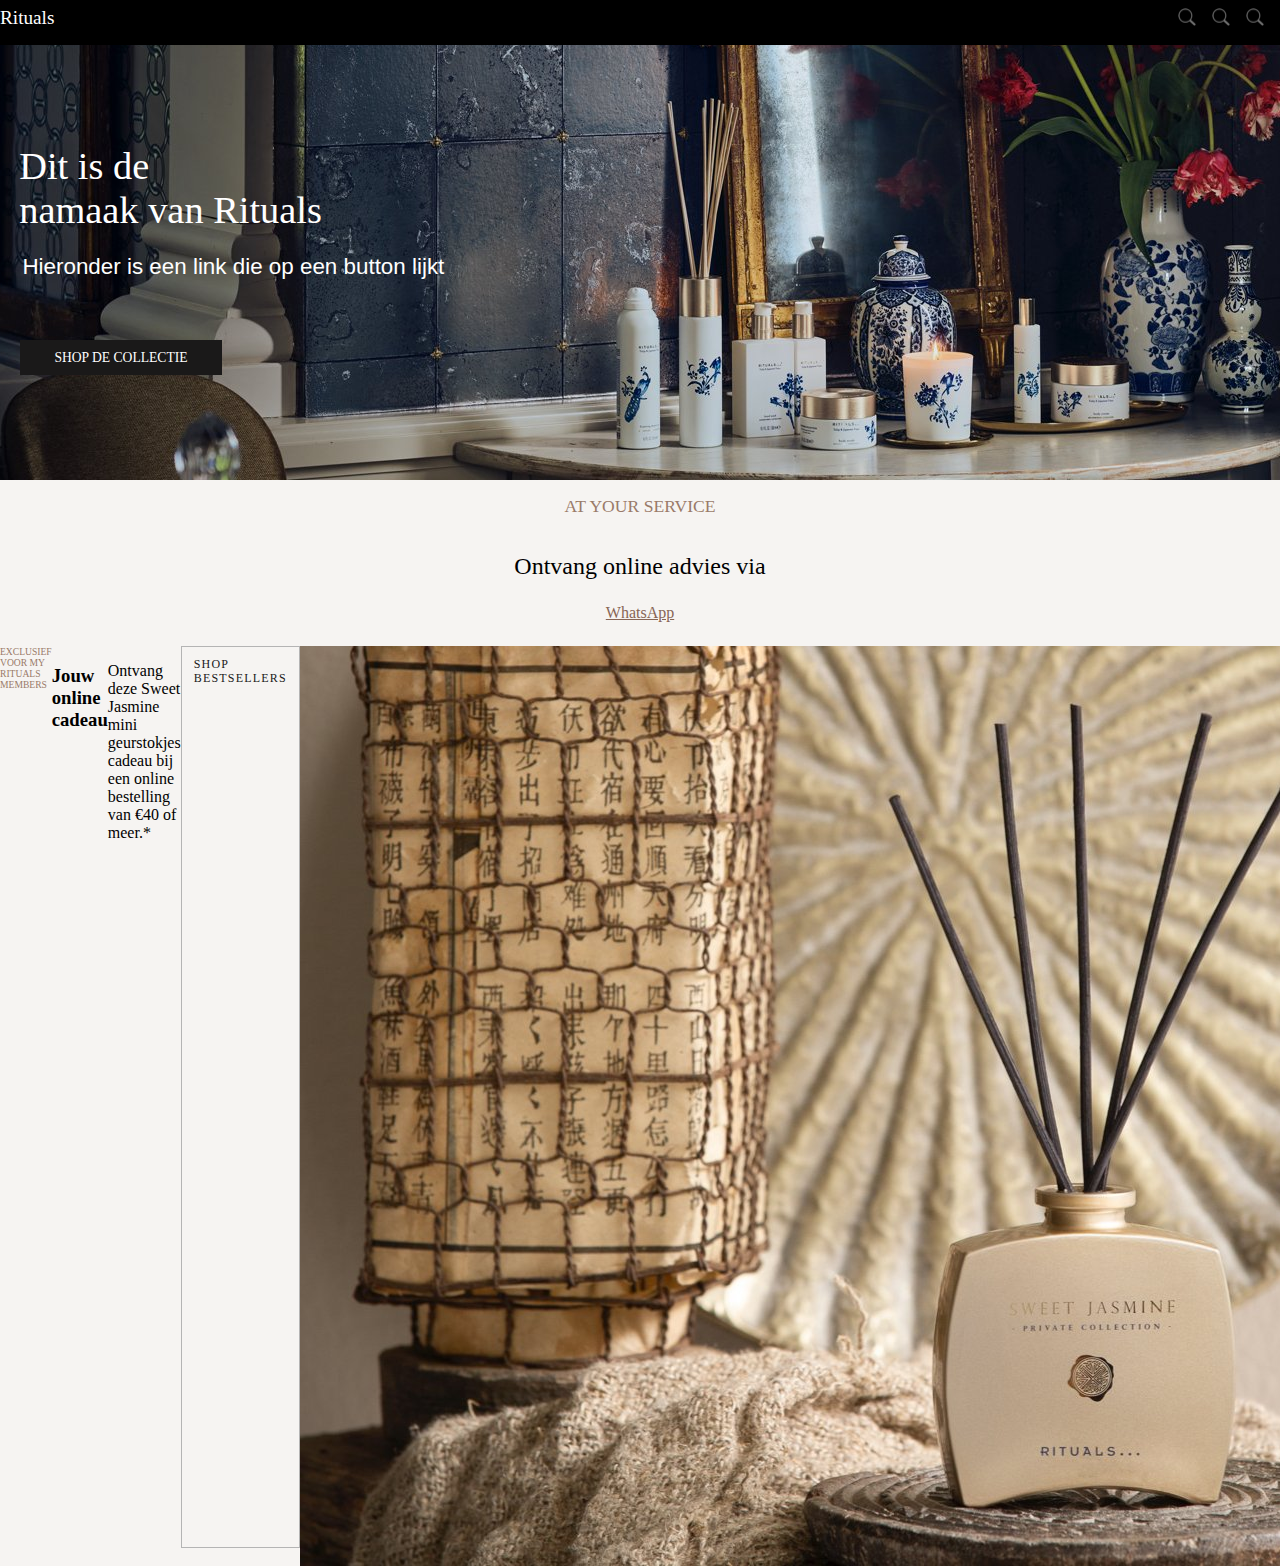
<file: index.html>
<!doctype html>
<html lang="nl">

<head>
    <meta charset="UTF-8">
    <meta name="author" content="jouw naam">
    <meta name="viewport" content="width=device-width, initial-scale=1">

    <title>Rituals Taufieq</title>

    <link href="styles/style.css" rel="stylesheet">
</head>

<body>
    <header>
        <nav>
            <titel>
                Rituals
            </titel>
            <img src="images/search.png" alt="search.png" width="18" height="18"><img src="images/search.png" alt="search.png" width="18" height="18"><img src="images/search.png" alt="search.png" width="18" height="18">
        </nav>

        <section>
            <h1>Dit is de <br> namaak van Rituals</h1>
            <p>
                Hieronder is een link die op een button lijkt
            </p>
            <a href="" class="button">Shop de collectie</a>
        </section>
        <section>
            <h2>At your service</h2>
            <p>Ontvang online advies via</p>
            <a href="" class="whatsapp">WhatsApp</a>
        </section>
    </header>
    <main>
        <section>
            <h2>Exclusief voor my rituals members
            </h2>
            <h3>Jouw online cadeau
            </h3>
            <p>
                Ontvang deze Sweet Jasmine mini geurstokjes cadeau bij een online bestelling van €40 of meer.*
            </p>
            <a href="" class="bestseller">Shop bestsellers</a>
            <img src="images/Geurstokjes.jpg" alt="shop gift geurstokjes">

        </section>
    </main>

    <script src="scripts/script.js"></script>
</body>

</html>
</file>
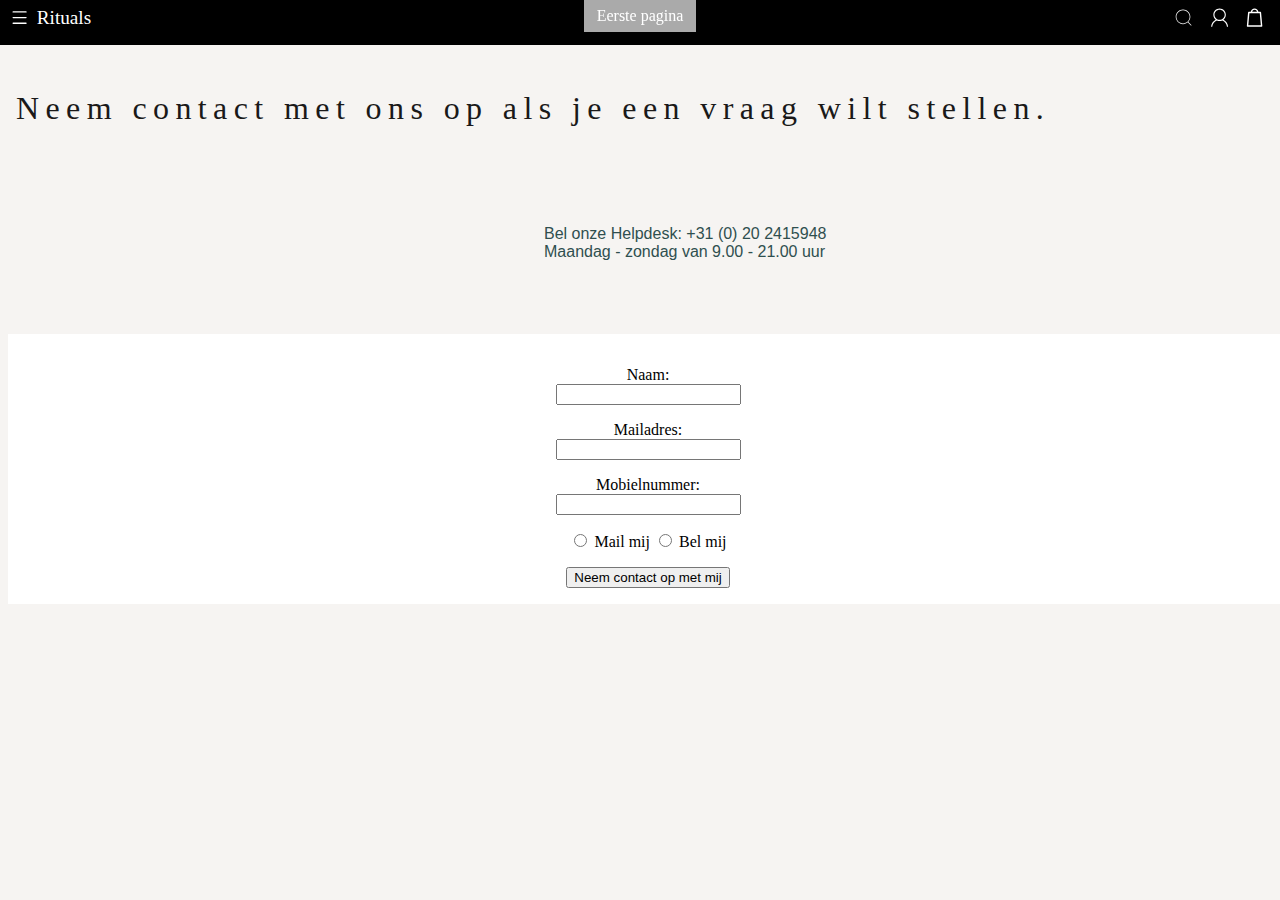
<file: contact.html>
<!doctype html>
<html lang="nl">

<head>
    <meta charset="UTF-8">
    <meta name="author" content="jouw naam">
    <meta name="viewport" content="width=device-width, initial-scale=1">
    <title>Rituals Taufieq</title>

    <link href="styles/style.css" rel="stylesheet">
</head>

<body>
    <header>
        <nav>
            <!--  bron voor de svg plaatsjes: http://svgicons.sparkk.fr/         -->
            <svg class="svg-icon" viewBox="0 0 20 20">
                <path fill="none" d="M3.314,4.8h13.372c0.41,0,0.743-0.333,0.743-0.743c0-0.41-0.333-0.743-0.743-0.743H3.314
				c-0.41,0-0.743,0.333-0.743,0.743C2.571,4.467,2.904,4.8,3.314,4.8z M16.686,15.2H3.314c-0.41,0-0.743,0.333-0.743,0.743
				s0.333,0.743,0.743,0.743h13.372c0.41,0,0.743-0.333,0.743-0.743S17.096,15.2,16.686,15.2z M16.686,9.257H3.314
				c-0.41,0-0.743,0.333-0.743,0.743s0.333,0.743,0.743,0.743h13.372c0.41,0,0.743-0.333,0.743-0.743S17.096,9.257,16.686,9.257z">
				</path>
            </svg>

            <titel>
                Rituals
            </titel>

            <svg class="svg-icon" viewBox="0 0 20 20">
				<path fill="none" d="M18.109,17.776l-3.082-3.081c-0.059-0.059-0.135-0.077-0.211-0.087c1.373-1.38,2.221-3.28,2.221-5.379c0-4.212-3.414-7.626-7.625-7.626c-4.212,0-7.626,3.414-7.626,7.626s3.414,7.627,7.626,7.627c1.918,0,3.665-0.713,5.004-1.882c0.006,0.085,0.033,0.17,0.098,0.234l3.082,3.081c0.143,0.142,0.371,0.142,0.514,0C18.25,18.148,18.25,17.918,18.109,17.776zM9.412,16.13c-3.811,0-6.9-3.089-6.9-6.9c0-3.81,3.089-6.899,6.9-6.899c3.811,0,6.901,3.09,6.901,6.899C16.312,13.041,13.223,16.13,9.412,16.13z">    
				</path>
            </svg>

            <svg class="svg-icon" viewBox="0 0 20 20">
				<path fill="none" d="M14.023,12.154c1.514-1.192,2.488-3.038,2.488-5.114c0-3.597-2.914-6.512-6.512-6.512
				c-3.597,0-6.512,2.916-6.512,6.512c0,2.076,0.975,3.922,2.489,5.114c-2.714,1.385-4.625,4.117-4.836,7.318h1.186
				c0.229-2.998,2.177-5.512,4.86-6.566c0.853,0.41,1.804,0.646,2.813,0.646c1.01,0,1.961-0.236,2.812-0.646	c2.684,1.055,4.633,3.568,4.859,6.566h1.188C18.648,16.271,16.736,13.539,14.023,12.154z M10,12.367
				c-2.943,0-5.328-2.385-5.328-5.327c0-2.943,2.385-5.328,5.328-5.328c2.943,0,5.328,2.385,5.328,5.328
				C15.328,9.982,12.943,12.367,10,12.367z"></path>
            </svg>

            <svg class="svg-icon" viewBox="0 0 20 20">
                <path fill="none" d="M18.037,18.517L16.787,4.646c-0.034-0.38-0.355-0.672-0.735-0.672h-2.1c-0.258-1.968-1.93-3.499-3.967-3.499c-2.039,0-3.71,1.531-3.967,3.499H3.921c-0.381,0-0.7,0.291-0.735,0.672L1.915,18.72c-0.02,0.206,0.049,0.411,0.19,0.564c0.138,0.152,0.338,0.241,0.545,0.241h14.67c0.012-0.002,0.02-0.002,0.03,0c0.408,0,0.738-0.331,0.738-0.738C18.088,18.692,18.07,18.601,18.037,18.517z M9.985,1.951c1.225,0,2.25,0.87,2.49,2.023h-4.98C7.735,2.821,8.76,1.951,9.985,1.951zM3.457,18.049l1.139-12.6h10.782l1.135,12.6H3.457z">
                </path>
            </svg>
        </nav>
        <form action="">
            <p>Eerste pagina</p>
            <a href="index.html">Klik hier voor de eerste pagina!</a>

        </form>
    </header>
    <main>
        <h1 class="contact">
            Neem contact met ons op als je een vraag wilt stellen.
        </h1>
        <p class="contact">
            Bel onze Helpdesk: +31 (0) 20 2415948
            <br>Maandag - zondag van 9.00 - 21.00 uur
        </p>
        <form class="contact" action="">
            <section>
                <label for="voornaam">Naam:</label><br>
                <input type="text" name="voornaam"><br>
            </section>
            <section>
                <label for="mailadres">Mailadres:</label><br>
                <input type="text" name="mailadres"><br>
            </section>
            <section>
                <label for="telefoonnummer">Mobielnummer:</label><br>
                <input type="text" name="mailadres"><br>
            </section>
            <section>
                <input type="radio" name="contactoptie" value="Mail mij">
                <label for="Mailen">Mail mij</label>
                <input type="radio" name="contactoptie" value="Bel mij">
                <label for="Bellen">Bel mij</label>
            </section>
            <input class="contactButton" type="submit" value="Neem contact op met mij">
        </form>

    </main>


    <script src="scripts/script.js"></script>

</body>

</html>
</file>
<file: styles/style.css>
/* CSS Document */

*,
*::after,
*::before {
    box-sizing: border-box;
}

body {
    font-family: "Times New Roman", serif;
    padding: 0;
    margin: 0;
    background-color: #f6f4f2;
    font-weight: 200;
}

nav {
    position: absolute;
    margin: 0 0 0.5em 0;
    padding: 0;
    top: 0;
    background-color: black;
    height: 5%;
    width: 100%;
    display: flex;
    padding-top: .5em;
    justify-content: flex-end;
}


.svg-icon {
    width: 1.2em;
    height: 1.2em;
    margin-right: 1em;
    cursor: pointer;
}

.svg-icon:nth-of-type(1) {
    width: 1.2em;
    height: 1.2em;
    margin-left: .6em;
    margin-right: .5em;
}

.svg-icon path,
.svg-icon polygon,
.svg-icon rect {
    fill: white;
}

.svg-icon circle {
    stroke: white;
    stroke-width: 1;
}


nav img {
    margin-right: 1em;
}

titel {
    margin-right: auto;
    color: white;
    font-size: 1.2em;
    line-height: 1em;
}


nav + section {
    background-image: url(../images/HeroShot.jpg);
    height: 30em;
    background-repeat: no-repeat;
    background-position: center, center;
    background-size: cover;
    width: 100%;
    margin: 0;
}

@media (min-width: 575px) {
    nav + section {
        height: 30em;
        width: 100vw;
    }
}

form {
    background-color: rgba(179, 179, 179, .95);
    position: fixed;
    top: 0;
    width: 100vw;
    transform: translateY(-100%);
    padding-top: 3em;
    transition: .5s;
}

form.toonForm {

    transform: translateY(0%);
    transition: .5s;

}


form p {
    position: fixed;
    color: white;
    width: 7em;
    line-height: 2em;
    margin: 0;
    font-size: 1em;
    font-weight: normal;
    text-align: center;
    background-color: rgba(179, 179, 179, .95);
    position: absolute;
    top: 100%;
    left: calc(50% - 3.5em);
    cursor: pointer;

}


h1 {
    color: white;
    font-size: 1.8em;
    top: 30%;
    left: .5em;
    position: relative;
    margin: 0;
    font-weight: inherit;

}

@media (min-width: 575px) {
    h1 {
        font-size: 2.4em;
    }
}

h1 + p {
    color: #FFFFFF;
    font-size: 0.7em;
    position: relative;
    top: 30%;
    margin-left: 1.6em;
    font-family: ScalaSansOT, "Segoe UI", Roboto, "Helvetica Neue", sans-serif;
}

@media (min-width: 575px) {
    h1 + p {
        font-size: 1.4em;
        margin-left: 1em;
    }
}

a.button {
    background-color: #1a1919;
    color: white;
    padding: .7em 2.5em;
    text-align: center;
    text-decoration: none;
    text-transform: uppercase;
    margin: 0;
    position: absolute;
    top: 25em;
    left: 1.5em;
    font-size: 75%;
}

@media (min-width: 575px) {
    a.button {
        font-size: 85%;
    }

}

header > section:nth-of-type(2) {
    display: flex;
    flex-direction: column;
    margin: 0;
    padding: 1em 0 1.5em 0;
    background-color: #f6f4f2;
    justify-content: space-evenly;
    align-items: center
}

main > section:nth-of-type(2) {
    margin-top: 2em;
}

@media (min-width: 575px) {
    main > section {
        display: flex;
        flex-direction: row;
    }
}

h2 {
    color: #9a7b69;
    text-transform: uppercase;
    font-size: .8em;
    margin: 0;
    font-size: .6em;
    font-weight: inherit;
}

h2 + p {
    color: black;
    justify-content: center;
    margin: 0;
    padding: 2em 0 1.5em 0;
    font-size: 1em;
    font-weight: 100;

}

a.whatsapp {
    background-color: none;
    text-decoration: underline;
    color: #865;
    cursor: pointer;
    margin: 0;

}

@media (min-width: 575px) {
    header > section > h2 {
        font-size: 1.1em;
    }
    header > section > h2 + p {
        padding: 1.5em 0 1em 0;
        font-size: 1.5em;
    }

}

main > section > article {
    background-color: white;
    display: flex;
    flex-direction: column;
    align-items: center;
    margin-bottom: 2em;
    max-width: 100vw;
}

@media (min-width: 575px) {
    main > section > article {
        margin-left: 2em;
    }
}


main > section > article > h2 {
    margin-top: 2em;
    letter-spacing: .1em;
    line-height: 1.5em;
}

main > section > article > h3 {
    color: #453f3f;
    font-size: 1.5em;
    font-weight: inherit;
    margin-bottom: .2em;
    margin-top: 1em;
}

main > section > article > p {
    text-align: center;
    color: #453f3f;
    font-size: 0.6em;
    line-height: 1.5em;
    letter-spacing: .05em;
    width: 30em;
}

a.bestseller {
    text-decoration: none;
    color: #1a1919;
    border: 1px solid #b4b4b4;
    letter-spacing: .1em;
    text-transform: uppercase;
    line-height: 1.2;
    padding: .8em 1em;
    font-size: .75em;
    margin-bottom: 1.5em;
}

main > section > article > img {
    background-repeat: no-repeat;
    max-width: 100vw;
    max-height: auto;
}

@media (min-width: 575px) {
    main > section > article > img {
        max-width: 45vw;
        max-height: auto;
    }
}


main > section > article > ul {
    list-style: none;
    display: flex;
    overflow-x: auto;
    width: 100vw;
}

main > section > article > ul > li {
    margin-left: auto;
    padding-left: auto;
    display: flex;
    flex-direction: column;
    align-items: center;
    cursor: pointer;
}


main > section > article > ul > li > img {
    max-height: 12em;
    max-width: 15em;
    margin-left: 1em;
    line-height: 1em;
}

li > p {
    margin: 0;
    padding-left: 1em;
}

/*--------tweede pagina--------*/

h1.contact {
    position: absolute;
    top: 10%;
    color: #1a1919;
    font-family: "ClassGarmnd BT", "Times New Roman", serif;
    font-size: 2em;
    letter-spacing: .2em;
    text-align: center;
}

p.contact {
    margin: 0;
    padding: 0;
    font-size: 1em;
    color: darkslategrey;
    position: absolute;
    top: 25%;
    left: calc(50% - 6em);
}

form.contact {
    position: absolute;
    top: 60%;
    color: black;
    background-color: white;
    margin: 4em .5em 1em .5em;
    padding: 1em;
    width: 50vp;
    height: auto;
    text-align: center;
}

form.contact section {
    padding-top: .5em;
    margin-top: .5em;

}

form.contact section:last-of-type {
    padding-top: .5em;
    margin-top: .5em;
    margin-bottom: 1em;

}
</file>
